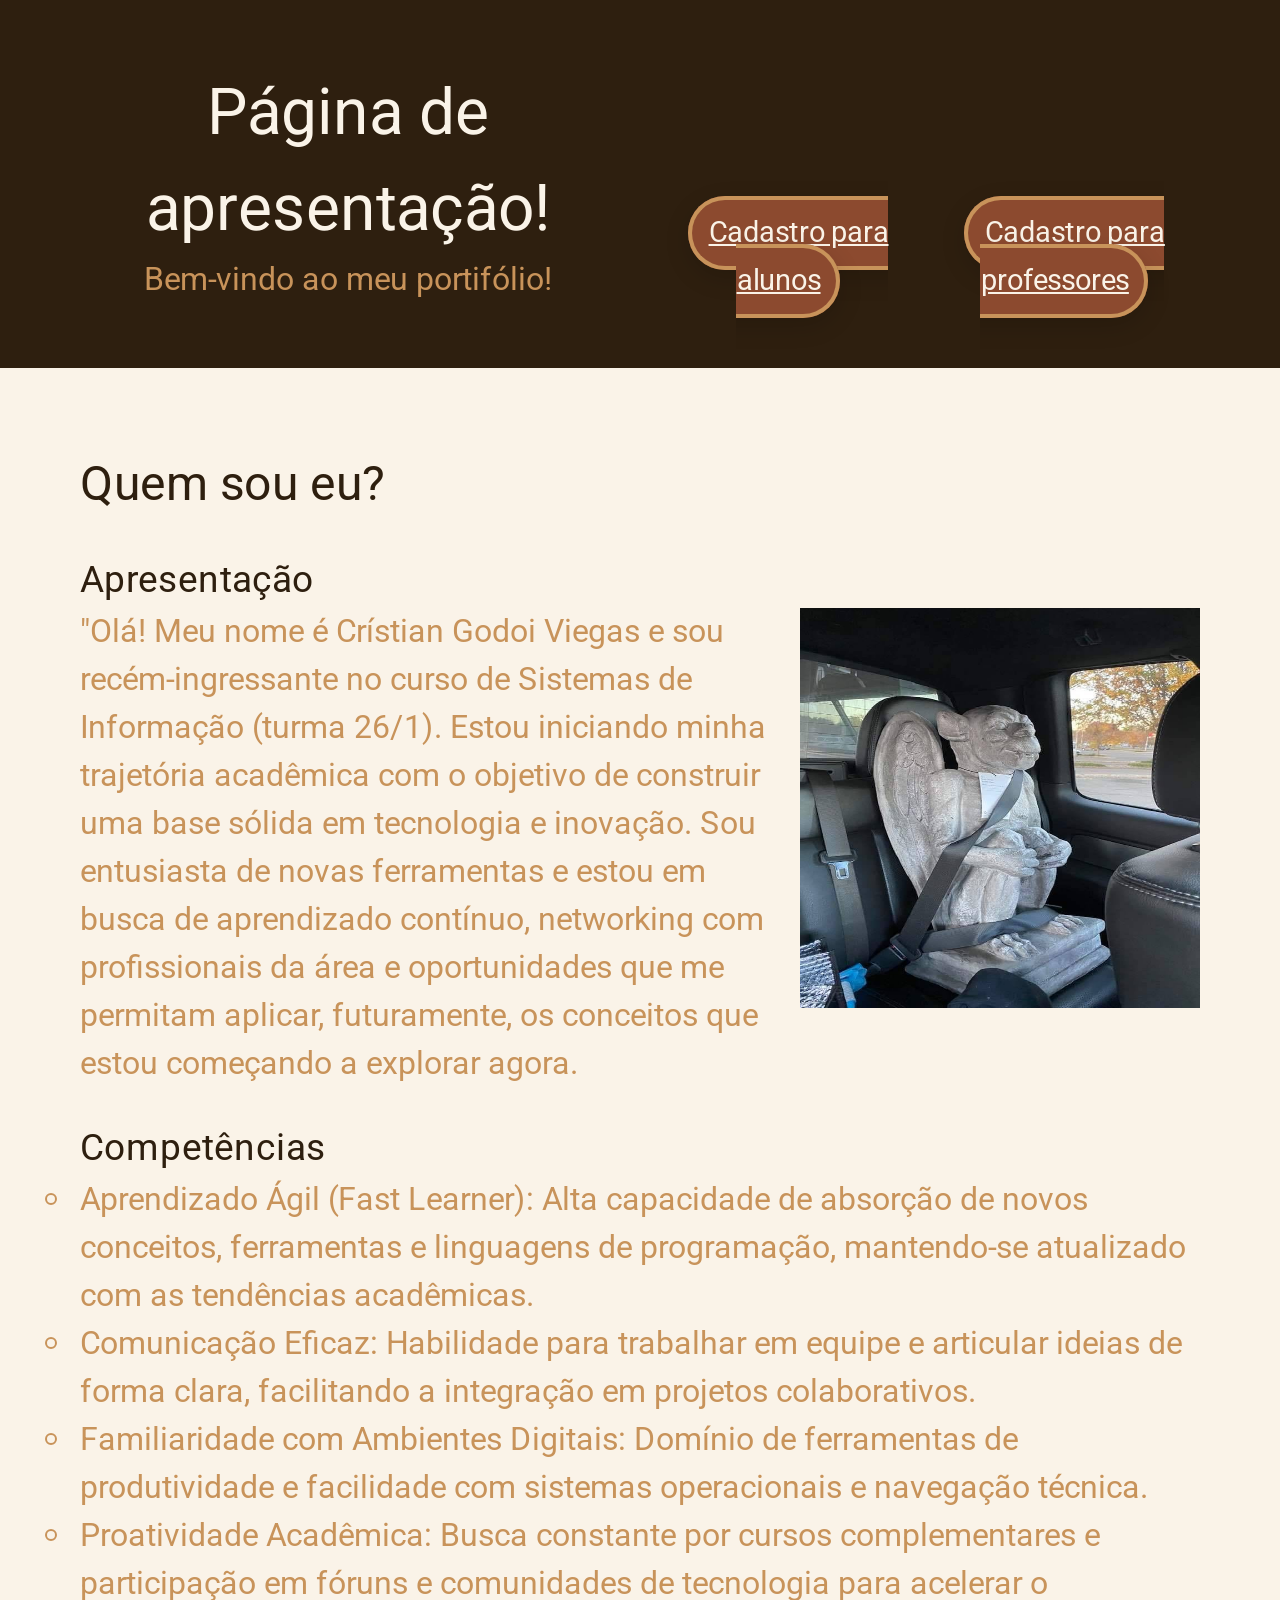
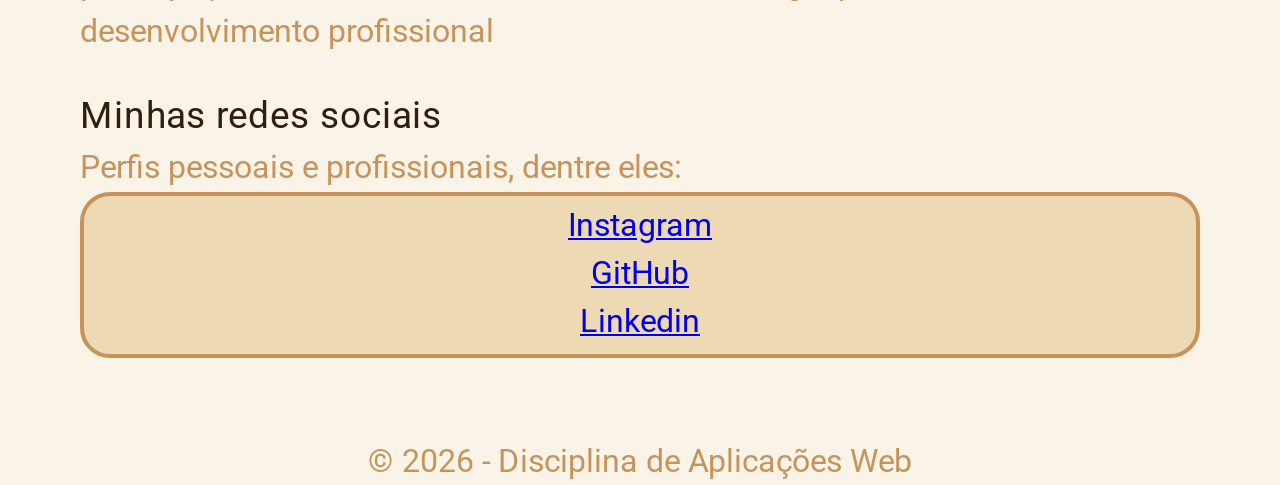
<file: index.html>
<!DOCTYPE html> <!-- declaração da linguagem -->
<html lang="pt-br">
<head>
    <meta charset="UTF-8"> <!-- declaração de metadados -->
    <meta name="description" content="Trabalho número 1 da cadeira de aplicações web">
    <title>Portfólio</title>
    <link rel="stylesheet" href="style-index.css">
</head>

<body> <!-- Cabeçalho com informações introdutórias da página e links para páginas externas -->
    <header id="index-header"> 
        <div id="info-header">
            <h1>Página de apresentação!</h1>
            <p> Bem-vindo ao meu portifólio!</p>
        </div>

        <div >
            <nav id="nav-cabecalho"> <!-- Adicionando botões no cabeçalho -->
                <div class="button-header">
                    <a href="cadastro_aluno.html">Cadastro para alunos</a>
                </div>
                <div class="button-header">
                    <a href="cadastro_professor.html">Cadastro para professores</a>
                </div>
            </nav>
        </div>
    </header>

    <main id="conteudo-principal"> <!-- Seção principal da página -->
        
        </section>
        
        <section id="posts">
                <h2>Quem sou eu?</h2> 

            <article> <!-- Seperando as seções por artigos separados -->
                <h3>Apresentação</h3> <!-- Apresentada em um páragrafo -->   
                <img src="./teste.jfif" alt="imagem teste" class="foto-perfil"> <!-- Inserindo a imagem e posicionando entre o texto -->
                <p>"Olá! Meu nome é Crístian Godoi Viegas e sou recém-ingressante no curso de Sistemas de Informação (turma 26/1). 
                    Estou iniciando minha trajetória acadêmica com o objetivo de construir uma base sólida em tecnologia e inovação. 
                    Sou entusiasta de novas ferramentas e estou em busca de aprendizado contínuo, networking com profissionais da área e 
                    oportunidades que me permitam aplicar, futuramente, os conceitos que estou começando a explorar agora. </p> 

            </article>

            <article>
                <h3>Competências</h3> <!-- Categorizada em listas -->
                <ul id="competencias"> <!-- Criando a lista -->
                    <li><strong>Aprendizado Ágil (Fast Learner):</strong> Alta capacidade de absorção de novos conceitos, ferramentas e linguagens de programação, mantendo-se atualizado com as tendências acadêmicas.</li>
                    <li><strong>Comunicação Eficaz:</strong> Habilidade para trabalhar em equipe e articular ideias de forma clara, facilitando a integração em projetos colaborativos.</li>
                    <li><strong>Familiaridade com Ambientes Digitais:</strong> Domínio de ferramentas de produtividade e facilidade com sistemas operacionais e navegação técnica.</li>
                    <li><strong>Proatividade Acadêmica:</strong> Busca constante por cursos complementares e participação em fóruns e comunidades de tecnologia para acelerar o desenvolvimento profissional</li>
                </ul>
            </article>    

            <article>
                <h3>Minhas redes sociais</h3>
                <p>Perfis pessoais e profissionais, dentre eles:</p>
                    <div class="container">
                        <nav>
                            <ul id="link-sm">
                            <li><a href="https://www.instagram.com/">Instagram</a></li>
                            <li><a href="https://github.com/?locale=pt-BR">GitHub</a></li>
                            <li><a href="https://br.linkedin.com/">Linkedin</a></li>
                            </ul>    
                        </nav>
                    </div>  
                    
            </article>
        </section>

    </main>

    <footer> <!-- Rodapé -->
        <p>&copy; 2026 - Disciplina de Aplicações Web</p>
    </footer>
</body>
</html>
</file>
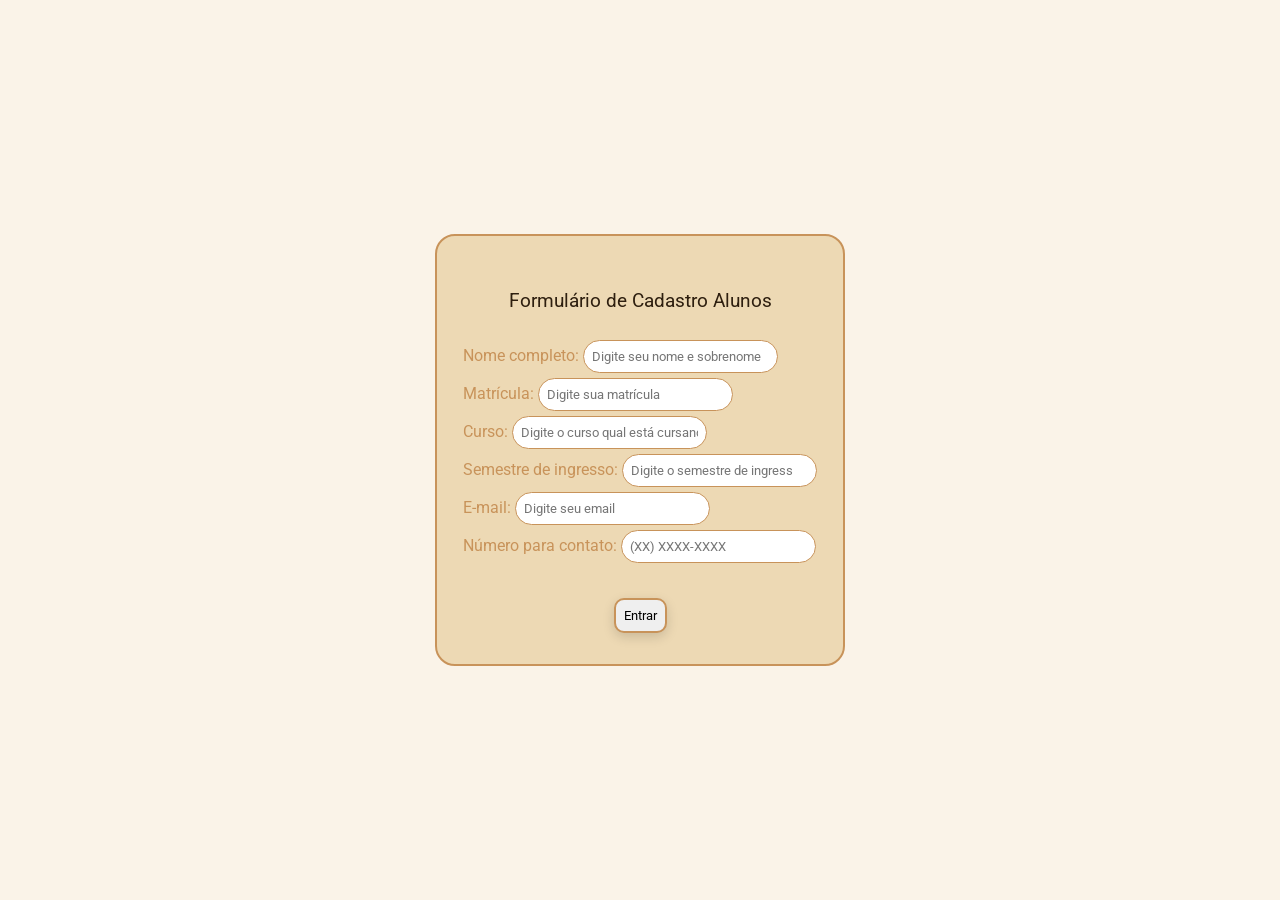
<file: cadastro_aluno.html>
<html lang="pt-br">
<head>
    <meta charset="UTF-8">
    <meta name="viewport" content="width=device-width, initial-scale=1.0">
    <title>Cadastro para alunos</title>
    <link rel="stylesheet" type="text/css" href="style-index.css">
    <link rel="stylesheet" type="text/css" href="style-form.css">
</head>
<body>

<div class="container">
    <h3>Formulário de Cadastro Alunos</h3>

    <div class="input-group">    
        <form id="form-aluno" action="/submit-form" method="post"> <!-- Identificando o formulário do aluno -->
            <div class="label-group">
                <label for="nome">Nome completo:</label>
                <input type="text" id="nome_aluno" name="nome_aluno" placeholder="Digite seu nome e sobrenome" required>
             </div>
            <div class="label-group">
                <label for="matrícula">Matrícula:</label>
                <input type="number" id="matricula" name="matricula" placeholder="Digite sua matrícula" required>
            </div>
            <div class="label-group">
                <label for="curso">Curso:</label>
                <input type="text" id="curso_id" name="curso" placeholder="Digite o curso qual está cursando" required>
            </div>
            <div class="label-group">
                <label for="semestre de ingresso">Semestre de ingresso:</label>
                <input type="number" id="sm_ing" name="sm-ing" placeholder="Digite o semestre de ingresso" required>
            </div>
            <div class="label-group">
                <label for="email">E-mail:</label>
                <input type="email" id="email" name="email" placeholder="Digite seu email" required>
            </div>
            <div class="label-group">
                <label for="numero para contato">Número para contato:</label>
                <input type="tel" id="n_contato" name="n_contato" placeholder="(XX) XXXX-XXXX" required>
            </div>
            <div class="label-group">
                <button type="submit">
                    Entrar
                </button>
            </div>
        </form>       
    </div>
</div>

</body>
</html>
</file>
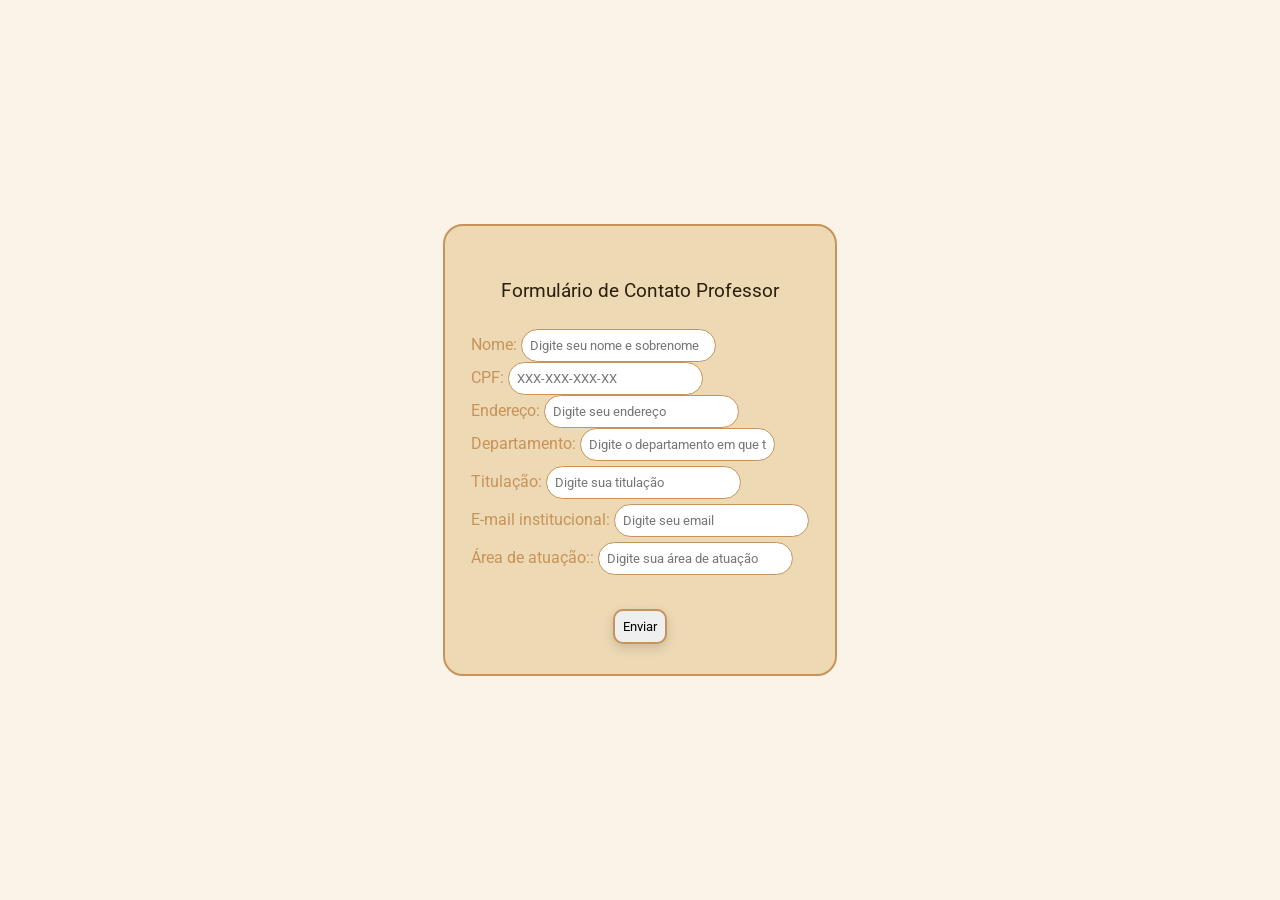
<file: cadastro_professor.html>
<html lang="pt-br">
<head>
    <meta charset="UTF-8">
    <meta name="viewport" content="width=device-width, initial-scale=1.0">
    <title>Cadastro para professores</title>
    <link rel="stylesheet" type="text/css" href="style-index.css">
    <link rel="stylesheet" type="text/css" href="style-form.css">
</head>
<body>
    <div class="container">
        <h3>Formulário de Contato Professor</h3>
        <div class="input-group">    
            <form id="form-aluno" action="/submit-form" method="post">
                <div>
                    <label for="nome">Nome:</label>
                    <input type="text" id="nome_prof" name="nome" placeholder="Digite seu nome e sobrenome" required>
                </div>
                <div>
                    <label for="cpf">CPF:</label>
                    <input type="number" id="cpf_prof" name="cpf_prof" placeholder="XXX-XXX-XXX-XX" required>
                </div>
                <div>
                    <label for="endereço">Endereço:</label>
                    <input type="text" id="endereco_prof" name="endereco_prof" placeholder="Digite seu endereço">
                </div>
                <div class="label-group">
                    <label for="departamento">Departamento:</label>
                    <input type="text" id="dep_professor" name="dep_professor" placeholder="Digite o departamento em que trabalha" required>
                </div>
                <div class="label-group">
                    <label for="titulacao">Titulação:</label>
                    <input type="text" id="titulacao_prof" name="titulacao_prof" placeholder="Digite sua titulação" required>
                </div>
                <div class="label-group">
                    <label for="email institucional">E-mail institucional:</label>
                    <input type="email" id="email_prof" name="email_prof" placeholder="Digite seu email" required>
                </div>        
                <div class="label-group">
                    <label for="area de atuacao">Área de atuação::</label>
                    <input type="text" id="atuacao_prof" name="atuacao_prof" placeholder="Digite sua área de atuação" required>
                </div>
                <div class="label-group">
                    <button type="submit">
                         Enviar
                    </button>
                </div>
            </form>
    </div>
</body>
</html>
</file>
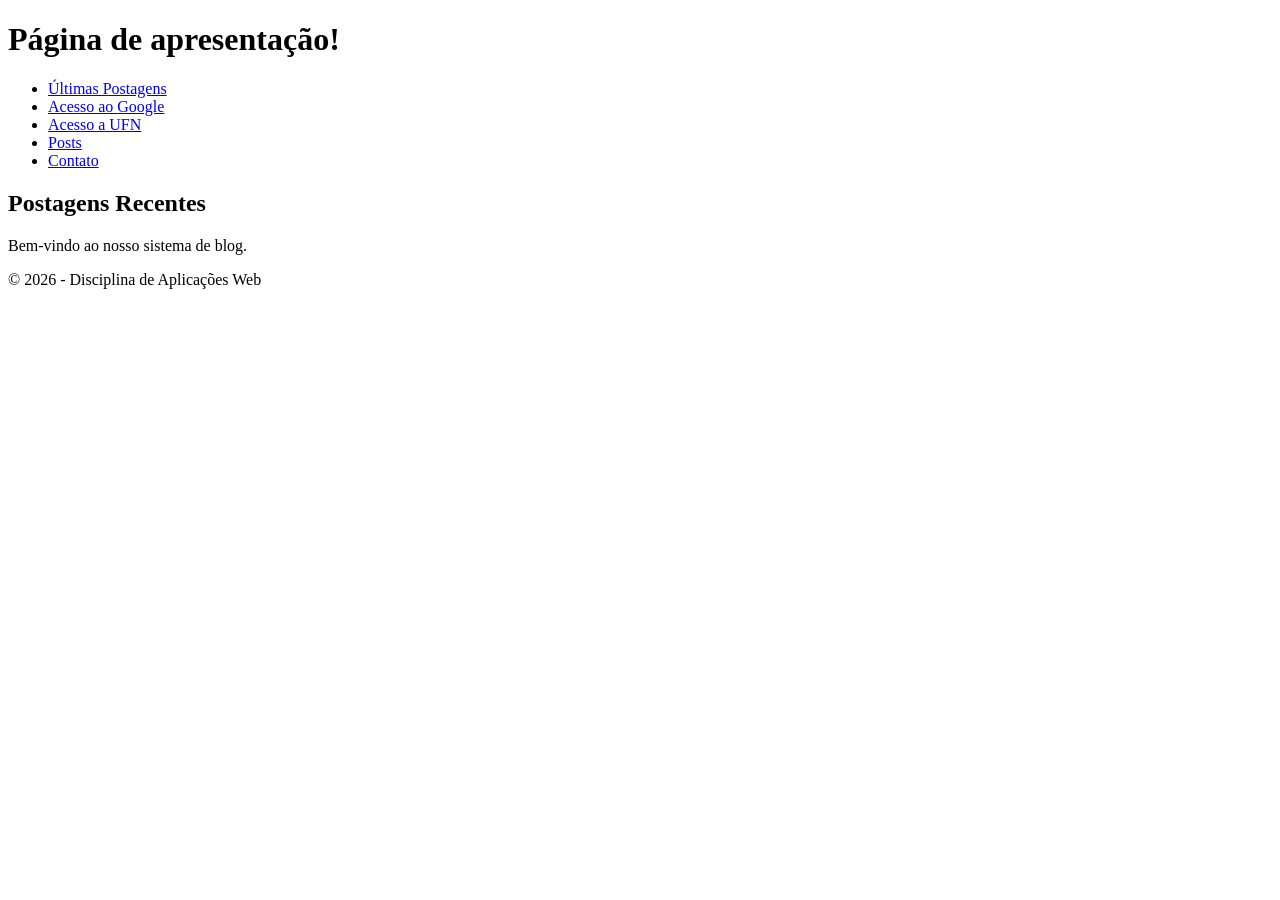
<file: Ex01_navegação.html>
<!DOCTYPE html>
<html lang="pt-br">
<head>
<meta charset="UTF-8">
<title>Meu Primeiro Sistema Web</title>
</head>
<body>
<header id="cabecalho">
<h1>Página de apresentação!</h1>
<nav>
<ul>
<li><a href="/">Últimas Postagens</a></li>
<li><a href="https://www.google.com.br">Acesso ao Google</a></li>
<li><a href="https://site.ufn.edu.br/">Acesso a UFN</a></li>
<li><a href="#posts">Posts</a></li>
<li><a href="contato.html">Contato</a></li>
</ul>
</nav>
</header>
<main id="conteudo-principal">
<section id="posts">
<h2>Postagens Recentes</h2>
<p>Bem-vindo ao nosso sistema de blog.</p>
</section>
</main>
<footer>
<p>&copy; 2026 - Disciplina de Aplicações Web</p>
</footer>
</body>
</html>
</file>
<file: style-index.css>
/* Estilizando o "body" como um todo */

@import url('https://fonts.googleapis.com/css2?family=Roboto:ital,wght@0,100..900;1,100..900&display=swap'); 
/* Importando uma fonte do google fontes */


/* Estilizando os aspectos gerais do projeto */

* {
    margin: 0;
    padding: 0;
    box-sizing: border-box ; /* definir altura e largura dos elementos */
    font-family: "Roboto", sans-serif;
    font-weight: 400;
}


header { /* Estilizando o cabeçalho */
padding: 2rem; /* unidade de medida variável conforme dispositivo */
    text-align: center;
    background-color: #2E1F0F;
}

#index-header {
    display: flex; 
    flex-direction: row; 
    justify-content: center; 
    align-items: flex-end; 
    flex-wrap: nowrap; 
    gap: 1rem;; 
}

.button-header a {
    border: 2px solid #C8935A; /* personalizando a borda */
    outline: none; /* tirando o outiline, estética */
    border-radius: 99px; /* arredondando as bordas */
    margin: 0 auto;
    margin-top: 10%;
    box-shadow: 0px 4px 12px rgba(0, 0, 0, 0.15);
    background-color: #8C4A2F;   
    color: #FAF3E8;               
    padding: 0.5rem 0.5rem;
    font-size: 0.9rem;
    font-weight: 400;
    transition: background-color 0.2s;
}

/* Navegação do cabeçalho */
#nav-cabecalho {
    display: flex;
    justify-content: center;
    margin-top: 1rem;
}


#nav-cabecalho a:hover {
  background-color: #2E1F0F;   /* Mogno — cor-texto */
}


body { /* Estilizando o "body" como um todo */
    width: 50%;
    height: 50vh;
    transform-origin: top left;
    transform: scale(2); /* Ajustando as proporções conforme os elementos do projeto */
    line-height: 1.5; /* Espaçamento entre as linhas */
    background-color: #FAF3E8;
    background-repeat: no-repeat;
    color: #C8935A; 

}

main {
    padding: 2rem;
    display: flex;
    gap: 1.5rem; /* define o espaçamento entre */

}

section {
    padding: 0.5rem;
    display: flex;
    flex-direction: column;
    gap: 1rem; 

}

h1 { /* Personalizando título príncipal */
    color: #FAF3E8;

}

h2, h3, h4 { /* subtítulos */
    color: #2E1F0F;
}

footer {
    text-align: center;

}

/*  */

#links-externos {
    text-align: center;
}

#links-externos li {
    text-align: justify;
    margin-bottom: 15%;
    font-size: small;
}

/* Formatando imagem */

.foto-perfil {
    width: 200px;
    height: 200px;
    float: right;
    margin-left: 3px;
}

/* Modificando as listas */

li { 
    list-style: none; /* Tirando os pontos da lista */
}

#competencias li { /* Alterando a listagem da seção "Competências" */
    list-style:circle;
}

#link-sm li { /*  */
    display:flex; /* */
    flex-direction: row; /* */
    gap: 1rem; /* margem entre os componentes */
    justify-content: center;
}

.container { /* Padronizando os itens com o class "container" */
    background-color: #EDD9B4;
    padding: 0.2rem;
    border: 2px solid #C8935A;
    border-radius: 15px;
}

/* Estilizando elementos dos formulários */
</file>
<file: style-form.css>
body{
    width: 100%;
    height: 100vh;
    transform: scale(1);
    margin: 0 auto;
    align-content:center;
    justify-content: center;
    background-color: #FAF3E8;
}
.container{
    max-width: fit-content;
    padding: 4% 2% 2% 2%;
    border-radius: 0px;
    display: flex;
    flex-direction: column;
    margin: auto;
    align-items: center;
    border-radius: 20px;
}

.input-group {
    display: flex;
    flex-direction: column;
    margin: auto;
    justify-content: center;
}

#form-aluno {
    margin-top: 7%;
}

.label-group {
    margin-bottom: 5;
}
.label-group button{
    justify-self:auto;
}
input[type="text"],
input[type="number"],
input[type="email"],
input[type="tel"] {
    padding: 0.5rem;
    border: 0.5px solid #C8935A; /* personalizando a borda */
    outline: none; /* tirando o outiline, estética */
    border-radius: 100px; /* arredondando as bordas */
}

/* Diferenciando o botão de enviar */

button{
    padding: 0.5rem;
    border: 2px solid #C8935A; /* personalizando a borda */
    outline: none; /* tirando o outiline, estética */
    border-radius: 10px; /* arredondando as bordas */
    display: block;
    margin: 0 auto;
    margin-top: 10%;
    box-shadow: 0px 4px 12px rgba(0, 0, 0, 0.15);

}

button:hover{ /* Para o botão apresentar outra cor com, o mouse por cima */ 
    transition-duration: 0.25s;
    color: aliceblue;
    background-color: #8C4A2F;
}
</file>
